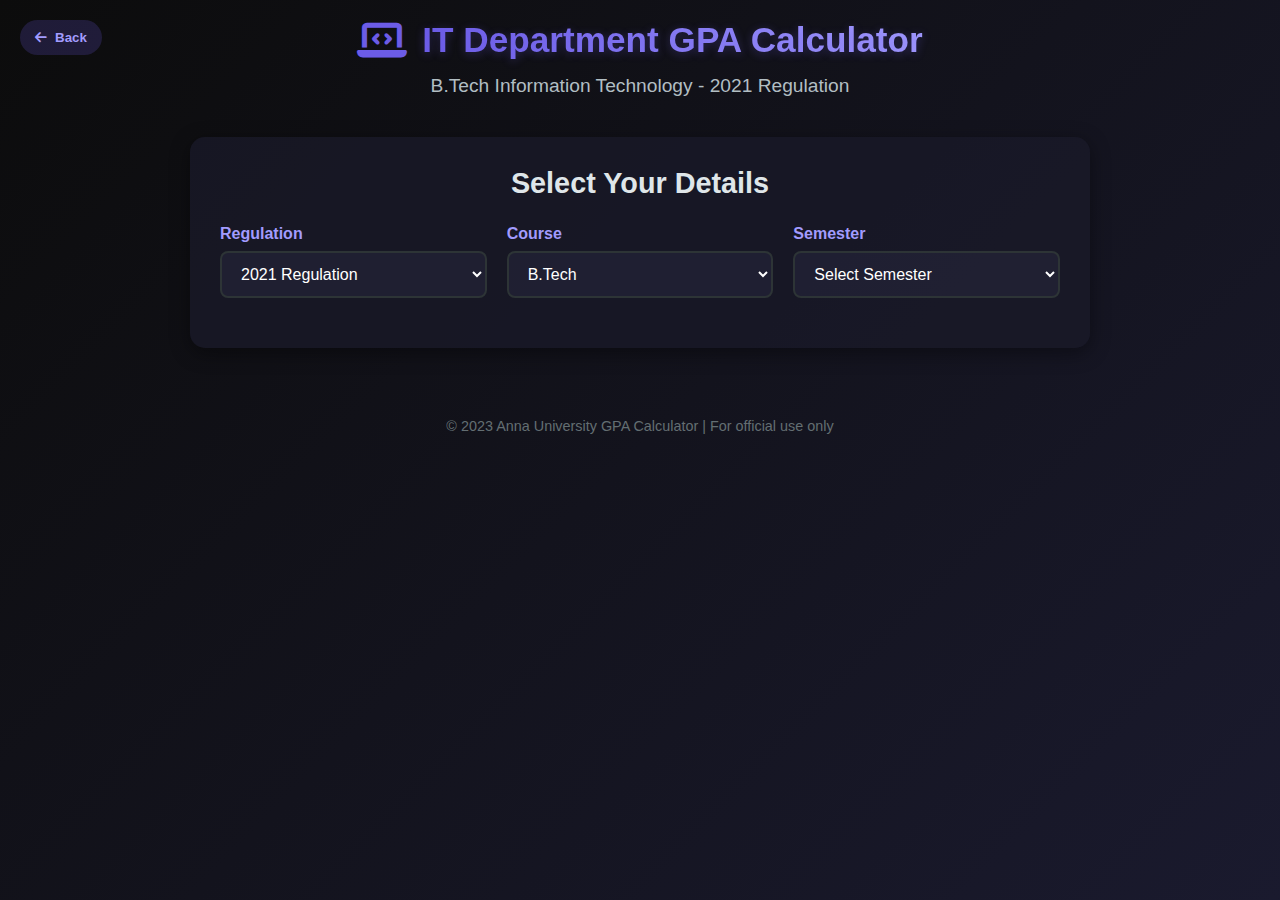
<file: index.html>
<!DOCTYPE html>
<html lang="en">
<head>
    <meta charset="UTF-8">
    <meta name="viewport" content="width=device-width, initial-scale=1.0">
    <title>IT Department GPA Calculator - Anna University</title>
    <link rel="stylesheet" href="https://cdnjs.cloudflare.com/ajax/libs/font-awesome/6.4.0/css/all.min.css">
    <style>
        * {
            margin: 0;
            padding: 0;
            box-sizing: border-box;
            font-family: 'Segoe UI', Tahoma, Geneva, Verdana, sans-serif;
        }

        body {
            background: linear-gradient(135deg, #0c0c0c, #1a1a2e);
            color: #fff;
            min-height: 100vh;
            padding: 20px;
            display: flex;
            flex-direction: column;
            align-items: center;
        }

        .container {
            width: 100%;
            max-width: 900px;
            margin: 0 auto;
        }

        header {
            text-align: center;
            margin-bottom: 40px;
            animation: fadeIn 1s ease-out;
        }

        .logo {
            display: flex;
            justify-content: center;
            align-items: center;
            gap: 15px;
            margin-bottom: 15px;
        }

        .logo i {
            font-size: 2.5rem;
            color: #6c5ce7;
        }

        h1 {
            font-size: 2.2rem;
            background: linear-gradient(to right, #6c5ce7, #a29bfe);
            -webkit-background-clip: text;
            -webkit-text-fill-color: transparent;
            text-shadow: 0 2px 10px rgba(108, 92, 231, 0.3);
        }

        .subtitle {
            color: #b2bec3;
            font-size: 1.2rem;
            margin-top: 10px;
        }

        .back-btn {
            position: absolute;
            top: 20px;
            left: 20px;
            background: rgba(108, 92, 231, 0.2);
            color: #a29bfe;
            border: none;
            padding: 10px 15px;
            border-radius: 50px;
            cursor: pointer;
            font-weight: 600;
            transition: all 0.3s ease;
            display: flex;
            align-items: center;
            gap: 8px;
        }

        .back-btn:hover {
            background: rgba(108, 92, 231, 0.4);
            transform: translateX(-5px);
        }

        .info-section {
            background: rgba(25, 25, 40, 0.8);
            border-radius: 15px;
            padding: 30px;
            margin-bottom: 30px;
            box-shadow: 0 5px 20px rgba(0, 0, 0, 0.4);
            animation: fadeIn 1.2s ease-out;
        }

        .info-section h2 {
            font-size: 1.8rem;
            margin-bottom: 25px;
            color: #dfe6e9;
            text-align: center;
        }

        .form-grid {
            display: grid;
            grid-template-columns: repeat(3, 1fr);
            gap: 20px;
        }

        .form-group {
            margin-bottom: 20px;
        }

        .form-group label {
            display: block;
            margin-bottom: 8px;
            color: #a29bfe;
            font-weight: 600;
        }

        .form-select {
            width: 100%;
            background: rgba(35, 35, 55, 0.7);
            border: 2px solid #2d3436;
            border-radius: 8px;
            color: white;
            padding: 12px 15px;
            font-size: 1rem;
            transition: all 0.3s ease;
            cursor: pointer;
        }

        .form-select:focus {
            outline: none;
            border-color: #6c5ce7;
            box-shadow: 0 0 10px rgba(108, 92, 231, 0.5);
        }

        .input-section {
            background: rgba(25, 25, 40, 0.8);
            border-radius: 15px;
            padding: 30px;
            margin-bottom: 30px;
            box-shadow: 0 5px 20px rgba(0, 0, 0, 0.4);
            animation: fadeIn 1.2s ease-out;
            display: none;
        }

        .section-header {
            display: flex;
            justify-content: space-between;
            align-items: center;
            margin-bottom: 25px;
            flex-wrap: wrap;
            gap: 15px;
        }

        .section-header h2 {
            font-size: 1.8rem;
            color: #dfe6e9;
            margin: 0;
        }

        .buttons {
            display: flex;
            gap: 15px;
            flex-wrap: wrap;
        }

        .btn {
            background: linear-gradient(to right, #6c5ce7, #8c7ae6);
            color: white;
            border: none;
            padding: 10px 20px;
            border-radius: 50px;
            cursor: pointer;
            font-weight: 600;
            transition: all 0.3s ease;
            display: flex;
            align-items: center;
            gap: 8px;
            box-shadow: 0 4px 10px rgba(108, 92, 231, 0.3);
            white-space: nowrap;
        }

        .btn:hover {
            transform: translateY(-3px);
            box-shadow: 0 6px 15px rgba(108, 92, 231, 0.5);
        }

        .btn.delete {
            background: linear-gradient(to right, #e74c3c, #e67e22);
        }

        .btn.save {
            background: linear-gradient(to right, #00b894, #00cec9);
        }

        .subject-table {
            width: 100%;
            border-collapse: collapse;
        }

        .subject-table th {
            text-align: left;
            padding: 15px 10px;
            color: #a29bfe;
            font-weight: 600;
            border-bottom: 2px solid #6c5ce7;
        }

        .subject-table td {
            padding: 15px 10px;
            border-bottom: 1px solid rgba(178, 190, 195, 0.2);
        }

        .subject-input {
            width: 100%;
            background: rgba(35, 35, 55, 0.7);
            border: 2px solid #2d3436;
            border-radius: 8px;
            color: white;
            padding: 12px 15px;
            font-size: 1rem;
            transition: all 0.3s ease;
        }

        .subject-input:focus {
            outline: none;
            border-color: #6c5ce7;
            box-shadow: 0 0 10px rgba(108, 92, 231, 0.5);
        }

        .grade-select {
            width: 100%;
            background: rgba(35, 35, 55, 0.7);
            border: 2px solid #2d3436;
            border-radius: 8px;
            color: white;
            padding: 12px 15px;
            font-size: 1rem;
            transition: all 0.3s ease;
            cursor: pointer;
        }

        .grade-select:focus {
            outline: none;
            border-color: #6c5ce7;
            box-shadow: 0 0 10px rgba(108, 92, 231, 0.5);
        }

        .calculate-container {
            text-align: center;
            margin: 30px 0;
            animation: fadeIn 1.5s ease-out;
            display: none;
        }

        .calculate-btn {
            background: linear-gradient(to right, #00b894, #00cec9);
            color: white;
            border: none;
            padding: 16px 40px;
            border-radius: 50px;
            cursor: pointer;
            font-weight: 700;
            font-size: 1.2rem;
            transition: all 0.3s ease;
            box-shadow: 0 5px 15px rgba(0, 184, 148, 0.4);
            display: inline-flex;
            align-items: center;
            gap: 10px;
        }

        .calculate-btn:hover {
            transform: translateY(-5px) scale(1.05);
            box-shadow: 0 10px 25px rgba(0, 184, 148, 0.6);
        }

        .result-container {
            background: rgba(25, 25, 40, 0.8);
            border-radius: 15px;
            padding: 30px;
            text-align: center;
            box-shadow: 0 5px 20px rgba(0, 0, 0, 0.4);
            animation: fadeIn 1.8s ease-out;
            display: none;
        }

        .result-container h2 {
            font-size: 1.8rem;
            margin-bottom: 20px;
            color: #dfe6e9;
        }

        .gpa-value {
            font-size: 4rem;
            font-weight: 800;
            background: linear-gradient(to right, #fd79a8, #fdcb6e);
            -webkit-background-clip: text;
            -webkit-text-fill-color: transparent;
            text-shadow: 0 5px 15px rgba(253, 121, 168, 0.4);
            margin: 20px 0;
        }

        .credits {
            color: #b2bec3;
            font-size: 1.1rem;
            margin-top: 20px;
        }

        .autocomplete {
            position: relative;
            display: inline-block;
            width: 100%;
        }

        .autocomplete-items {
            position: absolute;
            border: 1px solid #6c5ce7;
            border-bottom: none;
            border-top: none;
            z-index: 99;
            top: 100%;
            left: 0;
            right: 0;
            max-height: 200px;
            overflow-y: auto;
            border-radius: 0 0 8px 8px;
        }

        .autocomplete-items div {
            padding: 10px;
            cursor: pointer;
            background-color: rgba(35, 35, 55, 0.9);
            border-bottom: 1px solid #6c5ce7;
        }

        .autocomplete-items div:hover {
            background-color: rgba(108, 92, 231, 0.3);
        }

        .autocomplete-active {
            background-color: rgba(108, 92, 231, 0.5) !important;
        }

        .prefilled-hint {
            font-size: 0.8rem;
            color: #a29bfe;
            margin-top: 5px;
            display: block;
        }

        @keyframes fadeIn {
            from {
                opacity: 0;
            }
            to {
                opacity: 1;
            }
        }

        @keyframes slideUp {
            from {
                transform: translateY(50px);
                opacity: 0;
            }
            to {
                transform: translateY(0);
                opacity: 1;
            }
        }

        .delete-row {
            color: #e74c3c;
            cursor: pointer;
            font-size: 1.2rem;
            transition: all 0.3s ease;
            text-align: center;
        }

        .delete-row:hover {
            transform: scale(1.2);
        }

        footer {
            text-align: center;
            margin-top: 40px;
            color: #636e72;
            font-size: 0.9rem;
        }

        /* Enhanced mobile styles */
        @media (max-width: 768px) {
            .form-grid {
                grid-template-columns: 1fr;
            }
            
            .subject-table {
                display: block;
                overflow-x: auto;
            }
            
            .container {
                padding: 10px;
            }
            
            .logo {
                flex-direction: column;
                text-align: center;
            }
            
            .subject-table {
                font-size: 14px;
            }
            
            .subject-input, .grade-select {
                padding: 10px;
                font-size: 14px;
            }
            
            .btn {
                padding: 8px 15px;
                font-size: 14px;
            }
            
            .calculate-btn {
                padding: 12px 30px;
                font-size: 16px;
            }
            
            .section-header {
                flex-direction: column;
                align-items: flex-start;
            }
            
            .buttons {
                width: 100%;
                justify-content: space-between;
            }
        }

        @media (max-width: 480px) {
            .form-grid {
                gap: 10px;
            }
            
            .info-section, .input-section {
                padding: 20px;
            }
            
            h1 {
                font-size: 1.8rem;
            }
            
            .subtitle {
                font-size: 1rem;
            }
            
            .gpa-value {
                font-size: 3rem;
            }
        }
    </style>
</head>
<body>
    <button class="back-btn" onclick="window.location.href='/./homepage.html'">
        <i class="fas fa-arrow-left"></i> Back
    </button>

    <div class="container">
        <header>
            <div class="logo">
                <i class="fas fa-laptop-code"></i>
                <h1>IT Department GPA Calculator</h1>
            </div>
            <p class="subtitle">B.Tech Information Technology - 2021 Regulation</p>
        </header>

        <div class="info-section">
            <h2>Select Your Details</h2>
            <div class="form-grid">
                <div class="form-group">
                    <label for="regulation">Regulation</label>
                    <select id="regulation" class="form-select">
                        <option value="">Select Regulation</option>
                        <option value="2021" selected>2021 Regulation</option>
                        <option value="2017">2017 Regulation</option>
                    </select>
                </div>
                
                <div class="form-group">
                    <label for="course">Course</label>
                    <select id="course" class="form-select">
                        <option value="">Select Course</option>
                        <option value="btech" selected>B.Tech</option>
                    </select>
                </div>
                
                <div class="form-group">
                    <label for="semester">Semester</label>
                    <select id="semester" class="form-select">
                        <option value="">Select Semester</option>
                        <option value="1">Semester 1</option>
                        <option value="2">Semester 2</option>
                        <option value="3">Semester 3</option>
                        <option value="4">Semester 4</option>
                        <option value="5">Semester 5</option>
                        <option value="6">Semester 6</option>
                        <option value="7">Semester 7</option>
                        <option value="8">Semester 8</option>
                    </select>
                </div>
            </div>
        </div>

        <div class="input-section" id="input-section">
            <div class="section-header">
                <h2>Enter Subject Details</h2>
                <div class="buttons">
                    <button class="btn" id="add-subject">
                        <i class="fas fa-plus"></i> Add Subject
                    </button>
                    <button class="btn save" id="save-data">
                        <i class="fas fa-save"></i> Save
                    </button>
                </div>
            </div>

            <table class="subject-table">
                <thead>
                    <tr>
                        <th width="5%">S.No</th>
                        <th width="55%">Subject Code</th>
                        <th width="30%">Grade</th>
                        <th width="10%">Action</th>
                    </tr>
                </thead>
                <tbody id="subject-table-body">
                    <!-- Rows will be added here dynamically -->
                </tbody>
            </table>
        </div>

        <div class="calculate-container" id="calculate-container">
            <button class="calculate-btn" id="calculate-gpa">
                <i class="fas fa-calculator"></i> Calculate GPA
            </button>
        </div>

        <div class="result-container" id="result-container">
            <h2>Your Semester GPA</h2>
            <div class="gpa-value" id="gpa-value">0.00</div>
            <p class="credits">Based on Anna University's grading system</p>
        </div>
    </div>

    <footer>
        <p>© 2023 Anna University GPA Calculator | For official use only</p>
    </footer>

    <script src="script.js"></script>
</body>
</html>
</file>
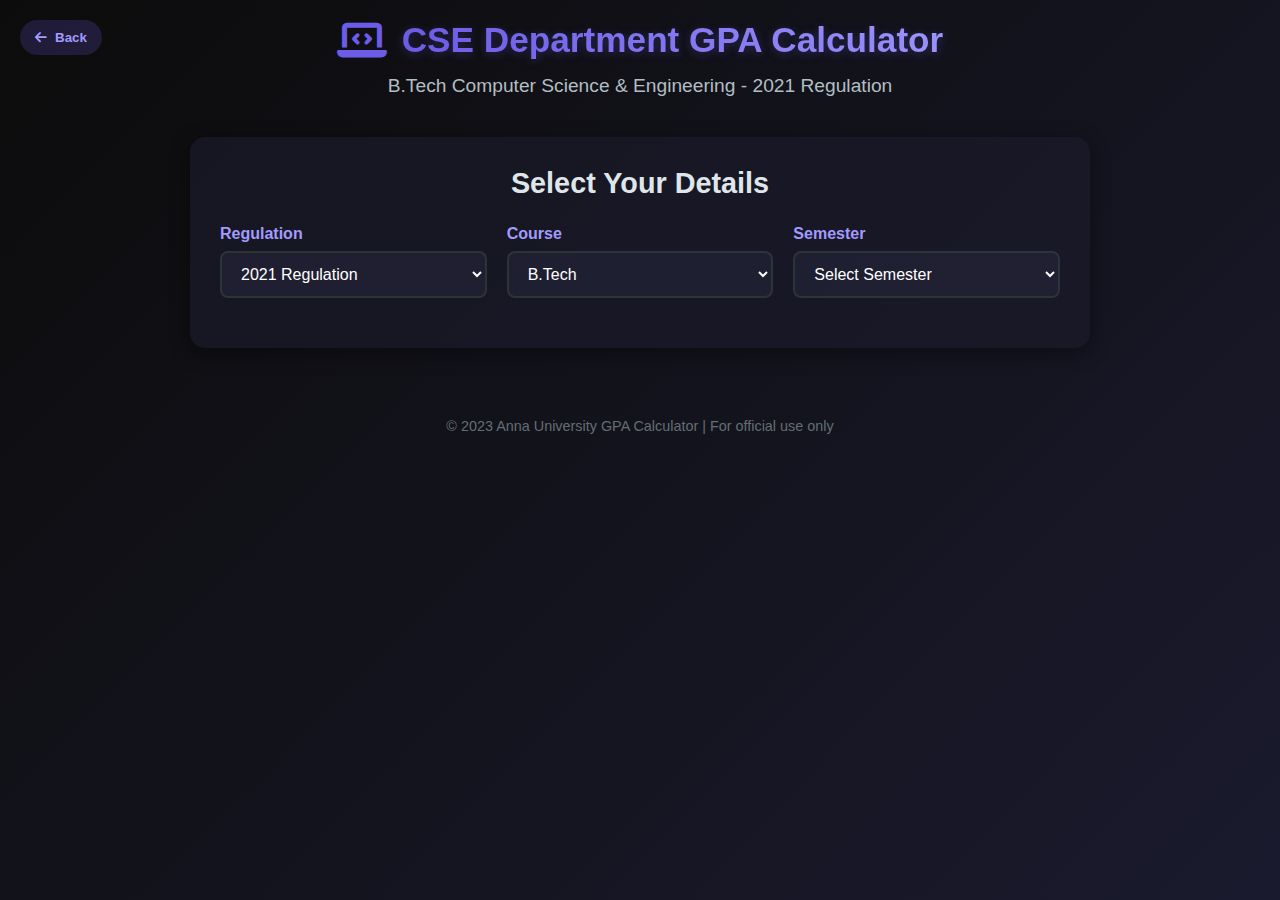
<file: project-gpacalculator/cse/index.html>
<!DOCTYPE html>
<html lang="en">
<head>
    <meta charset="UTF-8">
    <meta name="viewport" content="width=device-width, initial-scale=1.0">
    <title>CSE Department GPA Calculator - Anna University</title>
    <link rel="stylesheet" href="https://cdnjs.cloudflare.com/ajax/libs/font-awesome/6.4.0/css/all.min.css">
    <style>
        * {
            margin: 0;
            padding: 0;
            box-sizing: border-box;
            font-family: 'Segoe UI', Tahoma, Geneva, Verdana, sans-serif;
        }

        body {
            background: linear-gradient(135deg, #0c0c0c, #1a1a2e);
            color: #fff;
            min-height: 100vh;
            padding: 20px;
            display: flex;
            flex-direction: column;
            align-items: center;
        }

        .container {
            width: 100%;
            max-width: 900px;
            margin: 0 auto;
        }

        header {
            text-align: center;
            margin-bottom: 40px;
            animation: fadeIn 1s ease-out;
        }

        .logo {
            display: flex;
            justify-content: center;
            align-items: center;
            gap: 15px;
            margin-bottom: 15px;
        }

        .logo i {
            font-size: 2.5rem;
            color: #6c5ce7;
        }

        h1 {
            font-size: 2.2rem;
            background: linear-gradient(to right, #6c5ce7, #a29bfe);
            -webkit-background-clip: text;
            -webkit-text-fill-color: transparent;
            text-shadow: 0 2px 10px rgba(108, 92, 231, 0.3);
        }

        .subtitle {
            color: #b2bec3;
            font-size: 1.2rem;
            margin-top: 10px;
        }

        .back-btn {
            position: absolute;
            top: 20px;
            left: 20px;
            background: rgba(108, 92, 231, 0.2);
            color: #a29bfe;
            border: none;
            padding: 10px 15px;
            border-radius: 50px;
            cursor: pointer;
            font-weight: 600;
            transition: all 0.3s ease;
            display: flex;
            align-items: center;
            gap: 8px;
        }

        .back-btn:hover {
            background: rgba(108, 92, 231, 0.4);
            transform: translateX(-5px);
        }

        .info-section {
            background: rgba(25, 25, 40, 0.8);
            border-radius: 15px;
            padding: 30px;
            margin-bottom: 30px;
            box-shadow: 0 5px 20px rgba(0, 0, 0, 0.4);
            animation: fadeIn 1.2s ease-out;
        }

        .info-section h2 {
            font-size: 1.8rem;
            margin-bottom: 25px;
            color: #dfe6e9;
            text-align: center;
        }

        .form-grid {
            display: grid;
            grid-template-columns: repeat(3, 1fr);
            gap: 20px;
        }

        .form-group {
            margin-bottom: 20px;
        }

        .form-group label {
            display: block;
            margin-bottom: 8px;
            color: #a29bfe;
            font-weight: 600;
        }

        .form-select {
            width: 100%;
            background: rgba(35, 35, 55, 0.7);
            border: 2px solid #2d3436;
            border-radius: 8px;
            color: white;
            padding: 12px 15px;
            font-size: 1rem;
            transition: all 0.3s ease;
            cursor: pointer;
        }

        .form-select:focus {
            outline: none;
            border-color: #6c5ce7;
            box-shadow: 0 0 10px rgba(108, 92, 231, 0.5);
        }

        .input-section {
            background: rgba(25, 25, 40, 0.8);
            border-radius: 15px;
            padding: 30px;
            margin-bottom: 30px;
            box-shadow: 0 5px 20px rgba(0, 0, 0, 0.4);
            animation: fadeIn 1.2s ease-out;
            display: none;
        }

        .section-header {
            display: flex;
            justify-content: space-between;
            align-items: center;
            margin-bottom: 25px;
            flex-wrap: wrap;
            gap: 15px;
        }

        .section-header h2 {
            font-size: 1.8rem;
            color: #dfe6e9;
            margin: 0;
        }

        .buttons {
            display: flex;
            gap: 15px;
            flex-wrap: wrap;
        }

        .btn {
            background: linear-gradient(to right, #6c5ce7, #8c7ae6);
            color: white;
            border: none;
            padding: 10px 20px;
            border-radius: 50px;
            cursor: pointer;
            font-weight: 600;
            transition: all 0.3s ease;
            display: flex;
            align-items: center;
            gap: 8px;
            box-shadow: 0 4px 10px rgba(108, 92, 231, 0.3);
            white-space: nowrap;
        }

        .btn:hover {
            transform: translateY(-3px);
            box-shadow: 0 6px 15px rgba(108, 92, 231, 0.5);
        }

        .btn.delete {
            background: linear-gradient(to right, #e74c3c, #e67e22);
        }

        .btn.save {
            background: linear-gradient(to right, #00b894, #00cec9);
        }

        .subject-table {
            width: 100%;
            border-collapse: collapse;
        }

        .subject-table th {
            text-align: left;
            padding: 15px 10px;
            color: #a29bfe;
            font-weight: 600;
            border-bottom: 2px solid #6c5ce7;
        }

        .subject-table td {
            padding: 15px 10px;
            border-bottom: 1px solid rgba(178, 190, 195, 0.2);
        }

        .subject-input {
            width: 100%;
            background: rgba(35, 35, 55, 0.7);
            border: 2px solid #2d3436;
            border-radius: 8px;
            color: white;
            padding: 12px 15px;
            font-size: 1rem;
            transition: all 0.3s ease;
        }

        .subject-input:focus {
            outline: none;
            border-color: #6c5ce7;
            box-shadow: 0 0 10px rgba(108, 92, 231, 0.5);
        }

        .grade-select {
            width: 100%;
            background: rgba(35, 35, 55, 0.7);
            border: 2px solid #2d3436;
            border-radius: 8px;
            color: white;
            padding: 12px 15px;
            font-size: 1rem;
            transition: all 0.3s ease;
            cursor: pointer;
        }

        .grade-select:focus {
            outline: none;
            border-color: #6c5ce7;
            box-shadow: 0 0 10px rgba(108, 92, 231, 0.5);
        }

        .calculate-container {
            text-align: center;
            margin: 30px 0;
            animation: fadeIn 1.5s ease-out;
            display: none;
        }

        .calculate-btn {
            background: linear-gradient(to right, #00b894, #00cec9);
            color: white;
            border: none;
            padding: 16px 40px;
            border-radius: 50px;
            cursor: pointer;
            font-weight: 700;
            font-size: 1.2rem;
            transition: all 0.3s ease;
            box-shadow: 0 5px 15px rgba(0, 184, 148, 0.4);
            display: inline-flex;
            align-items: center;
            gap: 10px;
        }

        .calculate-btn:hover {
            transform: translateY(-5px) scale(1.05);
            box-shadow: 0 10px 25px rgba(0, 184, 148, 0.6);
        }

        .result-container {
            background: rgba(25, 25, 40, 0.8);
            border-radius: 15px;
            padding: 30px;
            text-align: center;
            box-shadow: 0 5px 20px rgba(0, 0, 0, 0.4);
            animation: fadeIn 1.8s ease-out;
            display: none;
        }

        .result-container h2 {
            font-size: 1.8rem;
            margin-bottom: 20px;
            color: #dfe6e9;
        }

        .gpa-value {
            font-size: 4rem;
            font-weight: 800;
            background: linear-gradient(to right, #fd79a8, #fdcb6e);
            -webkit-background-clip: text;
            -webkit-text-fill-color: transparent;
            text-shadow: 0 5px 15px rgba(253, 121, 168, 0.4);
            margin: 20px 0;
        }

        .credits {
            color: #b2bec3;
            font-size: 1.1rem;
            margin-top: 20px;
        }

        .autocomplete {
            position: relative;
            display: inline-block;
            width: 100%;
        }

        .autocomplete-items {
            position: absolute;
            border: 1px solid #6c5ce7;
            border-bottom: none;
            border-top: none;
            z-index: 99;
            top: 100%;
            left: 0;
            right: 0;
            max-height: 200px;
            overflow-y: auto;
            border-radius: 0 0 8px 8px;
        }

        .autocomplete-items div {
            padding: 10px;
            cursor: pointer;
            background-color: rgba(35, 35, 55, 0.9);
            border-bottom: 1px solid #6c5ce7;
        }

        .autocomplete-items div:hover {
            background-color: rgba(108, 92, 231, 0.3);
        }

        .autocomplete-active {
            background-color: rgba(108, 92, 231, 0.5) !important;
        }

        .prefilled-hint {
            font-size: 0.8rem;
            color: #a29bfe;
            margin-top: 5px;
            display: block;
        }

        @keyframes fadeIn {
            from {
                opacity: 0;
            }
            to {
                opacity: 1;
            }
        }

        @keyframes slideUp {
            from {
                transform: translateY(50px);
                opacity: 0;
            }
            to {
                transform: translateY(0);
                opacity: 1;
            }
        }

        .delete-row {
            color: #e74c3c;
            cursor: pointer;
            font-size: 1.2rem;
            transition: all 0.3s ease;
            text-align: center;
        }

        .delete-row:hover {
            transform: scale(1.2);
        }

        footer {
            text-align: center;
            margin-top: 40px;
            color: #636e72;
            font-size: 0.9rem;
        }

        /* Enhanced mobile styles */
        @media (max-width: 768px) {
            .form-grid {
                grid-template-columns: 1fr;
            }
            
            .subject-table {
                display: block;
                overflow-x: auto;
            }
            
            .container {
                padding: 10px;
            }
            
            .logo {
                flex-direction: column;
                text-align: center;
            }
            
            .subject-table {
                font-size: 14px;
            }
            
            .subject-input, .grade-select {
                padding: 10px;
                font-size: 14px;
            }
            
            .btn {
                padding: 8px 15px;
                font-size: 14px;
            }
            
            .calculate-btn {
                padding: 12px 30px;
                font-size: 16px;
            }
            
            .section-header {
                flex-direction: column;
                align-items: flex-start;
            }
            
            .buttons {
                width: 100%;
                justify-content: space-between;
            }
        }

        @media (max-width: 480px) {
            .form-grid {
                gap: 10px;
            }
            
            .info-section, .input-section {
                padding: 20px;
            }
            
            h1 {
                font-size: 1.8rem;
            }
            
            .subtitle {
                font-size: 1rem;
            }
            
            .gpa-value {
                font-size: 3rem;
            }
        }
    </style>
</head>
<body>
    <button class="back-btn" onclick="window.location.href='/./homepage.html'">
        <i class="fas fa-arrow-left"></i> Back
    </button>

    <div class="container">
        <header>
            <div class="logo">
                <i class="fas fa-laptop-code"></i>
                <h1>CSE Department GPA Calculator</h1>
            </div>
            <p class="subtitle">B.Tech Computer Science & Engineering - 2021 Regulation</p>
        </header>

        <div class="info-section">
            <h2>Select Your Details</h2>
            <div class="form-grid">
                <div class="form-group">
                    <label for="regulation">Regulation</label>
                    <select id="regulation" class="form-select">
                        <option value="">Select Regulation</option>
                        <option value="2021" selected>2021 Regulation</option>
                        <option value="2017">2017 Regulation</option>
                    </select>
                </div>
                
                <div class="form-group">
                    <label for="course">Course</label>
                    <select id="course" class="form-select">
                        <option value="">Select Course</option>
                        <option value="btech" selected>B.Tech</option>
                    </select>
                </div>
                
                <div class="form-group">
                    <label for="semester">Semester</label>
                    <select id="semester" class="form-select">
                        <option value="">Select Semester</option>
                        <option value="1">Semester 1</option>
                        <option value="2">Semester 2</option>
                        <option value="3">Semester 3</option>
                        <option value="4">Semester 4</option>
                        <option value="5">Semester 5</option>
                        <option value="6">Semester 6</option>
                        <option value="7">Semester 7</option>
                        <option value="8">Semester 8</option>
                    </select>
                </div>
            </div>
        </div>

        <div class="input-section" id="input-section">
            <div class="section-header">
                <h2>Enter Subject Details</h2>
                <div class="buttons">
                    <button class="btn" id="add-subject">
                        <i class="fas fa-plus"></i> Add Subject
                    </button>
                    <button class="btn save" id="save-data">
                        <i class="fas fa-save"></i> Save
                    </button>
                </div>
            </div>

            <table class="subject-table">
                <thead>
                    <tr>
                        <th width="5%">S.No</th>
                        <th width="55%">Subject Code</th>
                        <th width="30%">Grade</th>
                        <th width="10%">Action</th>
                    </tr>
                </thead>
                <tbody id="subject-table-body">
                    <!-- Rows will be added here dynamically -->
                </tbody>
            </table>
        </div>

        <div class="calculate-container" id="calculate-container">
            <button class="calculate-btn" id="calculate-gpa">
                <i class="fas fa-calculator"></i> Calculate GPA
            </button>
        </div>

        <div class="result-container" id="result-container">
            <h2>Your Semester GPA</h2>
            <div class="gpa-value" id="gpa-value">0.00</div>
            <p class="credits">Based on Anna University's grading system</p>
        </div>
    </div>

    <footer>
        <p>© 2023 Anna University GPA Calculator | For official use only</p>
    </footer>

    <script src="script.js"></script>
</body>
</html>
</file>
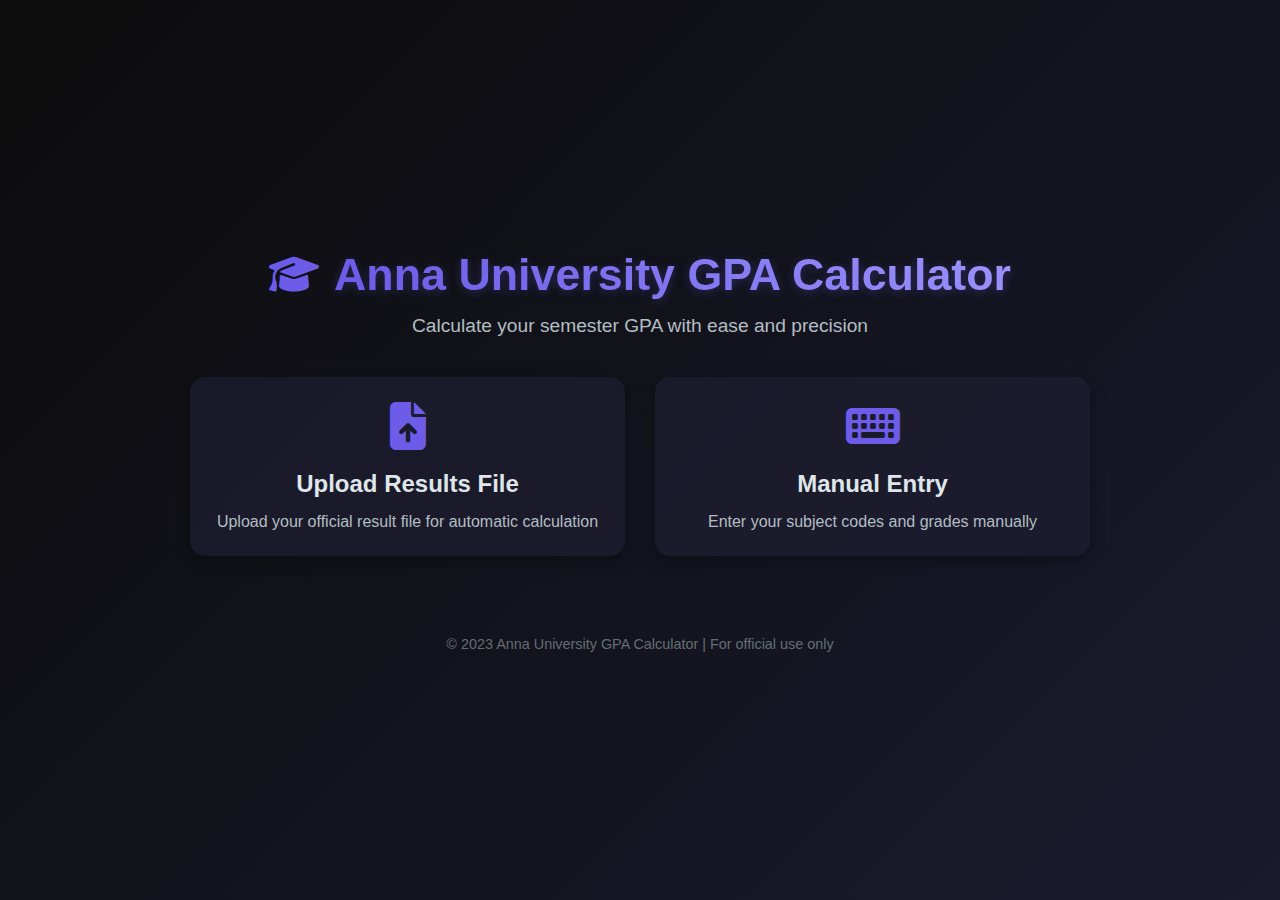
<file: homepage.html>
<!DOCTYPE html>
<html lang="en">
<head>
    <meta charset="UTF-8">
    <meta name="viewport" content="width=device-width, initial-scale=1.0">
    <title>Anna University GPA Calculator</title>
    <link rel="stylesheet" href="https://cdnjs.cloudflare.com/ajax/libs/font-awesome/6.4.0/css/all.min.css">
    <style>
        * {
            margin: 0;
            padding: 0;
            box-sizing: border-box;
            font-family: 'Segoe UI', Tahoma, Geneva, Verdana, sans-serif;
        }

        body {
            background: linear-gradient(135deg, #0c0c0c, #1a1a2e);
            color: #fff;
            min-height: 100vh;
            padding: 20px;
            display: flex;
            flex-direction: column;
            align-items: center;
            justify-content: center;
        }

        .container {
            width: 100%;
            max-width: 900px;
            margin: 0 auto;
        }

        header {
            text-align: center;
            margin-bottom: 40px;
            animation: fadeIn 1s ease-out;
        }

        .logo {
            display: flex;
            justify-content: center;
            align-items: center;
            gap: 15px;
            margin-bottom: 15px;
        }

        .logo i {
            font-size: 2.5rem;
            color: #6c5ce7;
        }

        h1 {
            font-size: 2.8rem;
            background: linear-gradient(to right, #6c5ce7, #a29bfe);
            -webkit-background-clip: text;
            -webkit-text-fill-color: transparent;
            text-shadow: 0 2px 10px rgba(108, 92, 231, 0.3);
        }

        .subtitle {
            color: #b2bec3;
            font-size: 1.2rem;
            margin-top: 10px;
        }

        .options-container {
            display: flex;
            justify-content: space-between;
            gap: 30px;
            margin-bottom: 40px;
        }

        .option-card {
            background: rgba(30, 30, 50, 0.7);
            border-radius: 15px;
            padding: 25px;
            flex: 1;
            text-align: center;
            cursor: pointer;
            transition: all 0.3s ease;
            box-shadow: 0 5px 15px rgba(0, 0, 0, 0.3);
            animation: slideUp 0.8s ease-out;
            text-decoration: none;
            display: block;
            color: inherit;
        }

        .option-card:hover {
            transform: translateY(-5px);
            box-shadow: 0 8px 25px rgba(108, 92, 231, 0.4);
            background: rgba(40, 40, 60, 0.8);
        }

        .option-card i {
            font-size: 3rem;
            color: #6c5ce7;
            margin-bottom: 20px;
        }

        .option-card h2 {
            font-size: 1.5rem;
            margin-bottom: 15px;
            color: #dfe6e9;
        }

        .option-card p {
            color: #b2bec3;
            font-size: 1rem;
        }

        .departments-section {
            background: rgba(25, 25, 40, 0.8);
            border-radius: 15px;
            padding: 30px;
            margin-bottom: 30px;
            box-shadow: 0 5px 20px rgba(0, 0, 0, 0.4);
            animation: fadeIn 1.2s ease-out;
            display: none;
        }

        .departments-section h2 {
            text-align: center;
            font-size: 1.8rem;
            margin-bottom: 25px;
            color: #dfe6e9;
        }

        .departments-grid {
            display: grid;
            grid-template-columns: repeat(3, 1fr);
            gap: 20px;
        }

        .department-card {
            background: rgba(40, 40, 60, 0.6);
            border-radius: 10px;
            padding: 20px;
            text-align: center;
            cursor: pointer;
            transition: all 0.3s ease;
            text-decoration: none;
            color: inherit;
            display: block;
        }

        .department-card:hover {
            transform: translateY(-3px);
            background: rgba(60, 60, 80, 0.8);
            box-shadow: 0 5px 15px rgba(108, 92, 231, 0.3);
        }

        .department-card i {
            font-size: 2rem;
            color: #6c5ce7;
            margin-bottom: 10px;
        }

        .department-card h3 {
            font-size: 1.2rem;
            color: #dfe6e9;
        }

        footer {
            text-align: center;
            margin-top: 40px;
            color: #636e72;
            font-size: 0.9rem;
        }

        @keyframes fadeIn {
            from {
                opacity: 0;
            }
            to {
                opacity: 1;
            }
        }

        @keyframes slideUp {
            from {
                transform: translateY(50px);
                opacity: 0;
            }
            to {
                transform: translateY(0);
                opacity: 1;
            }
        }

        /* Responsive design */
        @media (max-width: 768px) {
            .options-container {
                flex-direction: column;
            }
            
            .departments-grid {
                grid-template-columns: repeat(2, 1fr);
            }
        }

        @media (max-width: 480px) {
            .departments-grid {
                grid-template-columns: 1fr;
            }
            
            h1 {
                font-size: 2.2rem;
            }
        }
    </style>
</head>
<body>
    <div class="container">
        <header>
            <div class="logo">
                <i class="fas fa-graduation-cap"></i>
                <h1>Anna University GPA Calculator</h1>
            </div>
            <p class="subtitle">Calculate your semester GPA with ease and precision</p>
        </header>

        <div class="options-container">
            <div class="option-card" id="upload-option">
                <i class="fas fa-file-upload"></i>
                <h2>Upload Results File</h2>
                <p>Upload your official result file for automatic calculation</p>
            </div>
            <div class="option-card" id="manual-option">
                <i class="fas fa-keyboard"></i>
                <h2>Manual Entry</h2>
                <p>Enter your subject codes and grades manually</p>
            </div>
        </div>

        <!-- Departments section for manual entry -->
        <div class="departments-section" id="manual-departments-section">
            <h2>Select Your Department (Manual Entry)</h2>
            <div class="departments-grid">
                <a href="it/index.html" class="department-card">
                    <i class="fas fa-laptop-code"></i>
                    <h3>Information Technology</h3>
                </a>
                <a href="cse/index.html" class="department-card">
                    <i class="fas fa-computer"></i>
                    <h3>Computer Science</h3>
                </a>
                <a href="aids/index.html" class="department-card">
                    <i class="fas fa-robot"></i>
                    <h3>AI & Data Science</h3>
                </a>
                <a href="ece/index.html" class="department-card">
                    <i class="fas fa-bolt"></i>
                    <h3>Electronics & Communication</h3>
                </a>
                <a href="eee/index.html" class="department-card">
                    <i class="fas fa-microchip"></i>
                    <h3>Electrical & Electronics</h3>
                </a>
                <a href="mech/index.html" class="department-card">
                    <i class="fas fa-cogs"></i>
                    <h3>Mechanical Engineering</h3>
                </a>
            </div>
        </div>

        <!-- Departments section for upload option -->
        <div class="departments-section" id="upload-departments-section">
            <h2>Select Your Department (File Upload)</h2>
            <div class="departments-grid">
                <!-- IT - Port 5000 (default) -->
                <a href="http://localhost:5000" class="department-card">
                    <i class="fas fa-laptop-code"></i>
                    <h3>Information Technology</h3>
                </a>
                <!-- CSE - Port 5001 -->
                <a href="http://localhost:5001" class="department-card">
                    <i class="fas fa-computer"></i>
                    <h3>Computer Science</h3>
                </a>
                <!-- AIDS - Port 5002 -->
                <a href="http://localhost:5002" class="department-card">
                    <i class="fas fa-robot"></i>
                    <h3>AI & Data Science</h3>
                </a>
                <!-- ECE - Port 5003 -->
                <a href="http://localhost:5003" class="department-card">
                    <i class="fas fa-bolt"></i>
                    <h3>Electronics & Communication</h3>
                </a>
                <!-- EEE - Port 5004 -->
                <a href="http://localhost:5004" class="department-card">
                    <i class="fas fa-microchip"></i>
                    <h3>Electrical & Electronics</h3>
                </a>
                <!-- MECH - Port 5005 -->
                <a href="http://localhost:5005" class="department-card">
                    <i class="fas fa-cogs"></i>
                    <h3>Mechanical Engineering</h3>
                </a>
            </div>
        </div>
    </div>

    <footer>
        <p>© 2023 Anna University GPA Calculator | For official use only</p>
    </footer>

    <script>
        document.addEventListener('DOMContentLoaded', function() {
            const uploadOption = document.getElementById('upload-option');
            const manualOption = document.getElementById('manual-option');
            const manualDepartmentsSection = document.getElementById('manual-departments-section');
            const uploadDepartmentsSection = document.getElementById('upload-departments-section');
            
            // Handle manual option click
            manualOption.addEventListener('click', function() {
                // Hide upload departments section if visible
                uploadDepartmentsSection.style.display = 'none';
                // Show manual departments section
                manualDepartmentsSection.style.display = 'block';
                manualDepartmentsSection.scrollIntoView({ behavior: 'smooth' });
            });
            
            // Handle upload option click
            uploadOption.addEventListener('click', function() {
                // Hide manual departments section if visible
                manualDepartmentsSection.style.display = 'none';
                // Show upload departments section
                uploadDepartmentsSection.style.display = 'block';
                uploadDepartmentsSection.scrollIntoView({ behavior: 'smooth' });
            });
        });
    </script>
</body>
</html>
</file>
